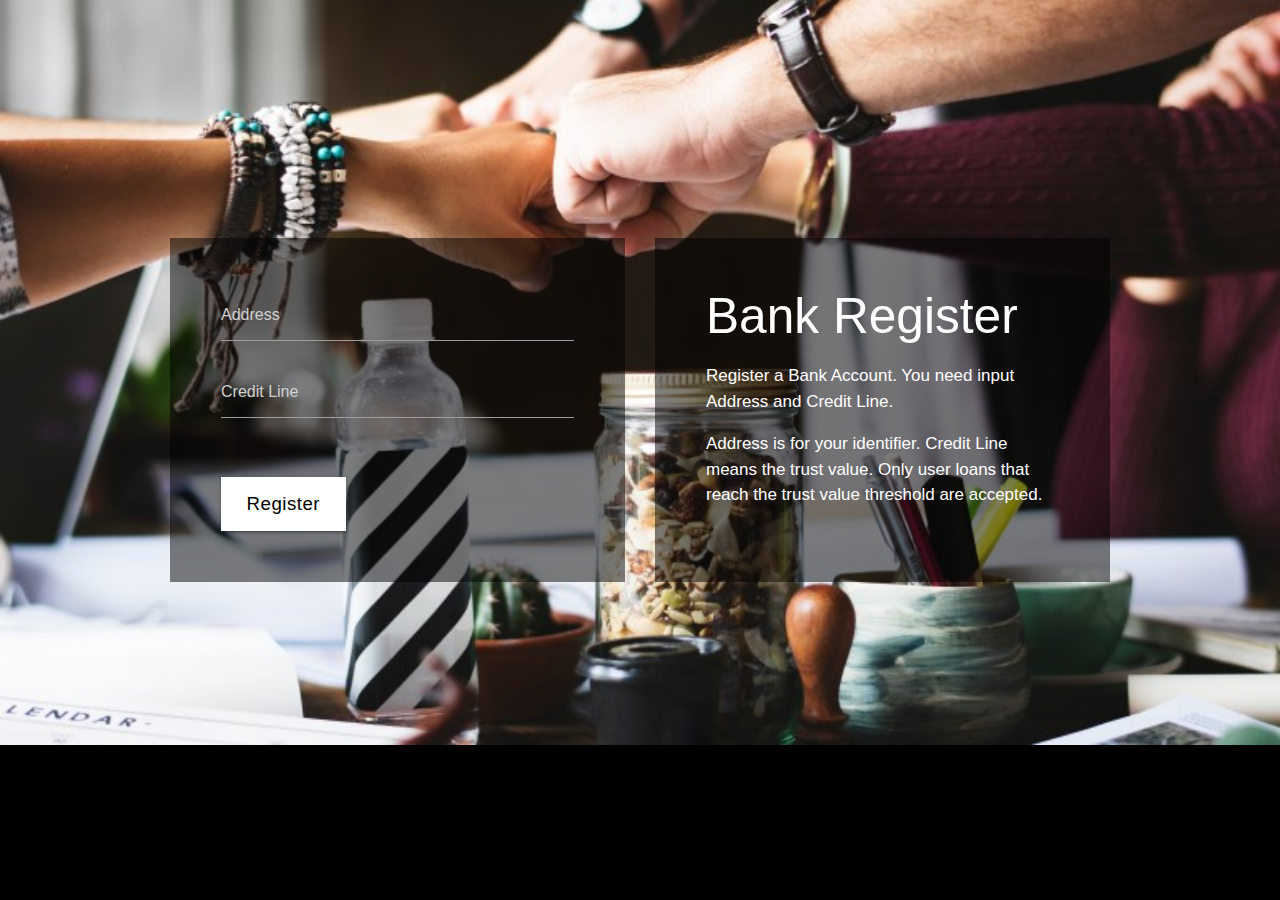
<file: server/views/B_register.html>
<!DOCTYPE html>
<html lang="en">

<head>
    <meta charset="UTF-8">
    <meta name="viewport" content="width=device-width, initial-scale=1.0">
    <title>Bank Register</title>
    <link rel="stylesheet" href="css/bootstrap.min.css">
    <link rel="stylesheet" href="css/materialize.min.css">
    <link rel="stylesheet" href="css/tooplate.css">
</head>

<body id="login4">
    <div class="container">
        <div class="row tm-register-row tm-mb-35">
            <div class="col-xl-6 col-lg-6 col-md-6 col-sm-12 tm-login-l">
                <form action="/B_register" method="post" class="tm-bg-black p-5 h-100">
                    <div class="input-field">
                        <input placeholder="Address" id="_bank" name="_bank" type="text" class="validate">
                    </div>
                    <div class="input-field mb-5">
                        <input placeholder="Credit Line" id="creditline" name="creditline" type="text" class="validate">
                    </div>
                    <div class="tm-flex-lr">
                        <button type="submit" class="waves-effect btn-large btn-large-white px-4 black-text rounded-0">Register</button>
                    </div>
                </form>
            </div>
            <div class="col-xl-6 col-lg-6 col-md-6 col-sm-12 tm-login-r">
                <header class="font-weight-light tm-bg-black p-5 h-100">
                    <h3 class="mt-0 text-white font-weight-light">Bank Register</h3>
                    <p>Register a Bank Account. You need input Address and Credit Line.</p>
                    <p class="mb-0">Address is for your identifier. Credit Line means the trust value. Only user loans that reach the trust value threshold are accepted.</p>
                </header>
            </div>
        </div>
    </div>

    <script src="js/jquery-3.2.1.slim.min.js"></script>
    <script src="js/materialize.min.js"></script>
</body>

</html>
</file>
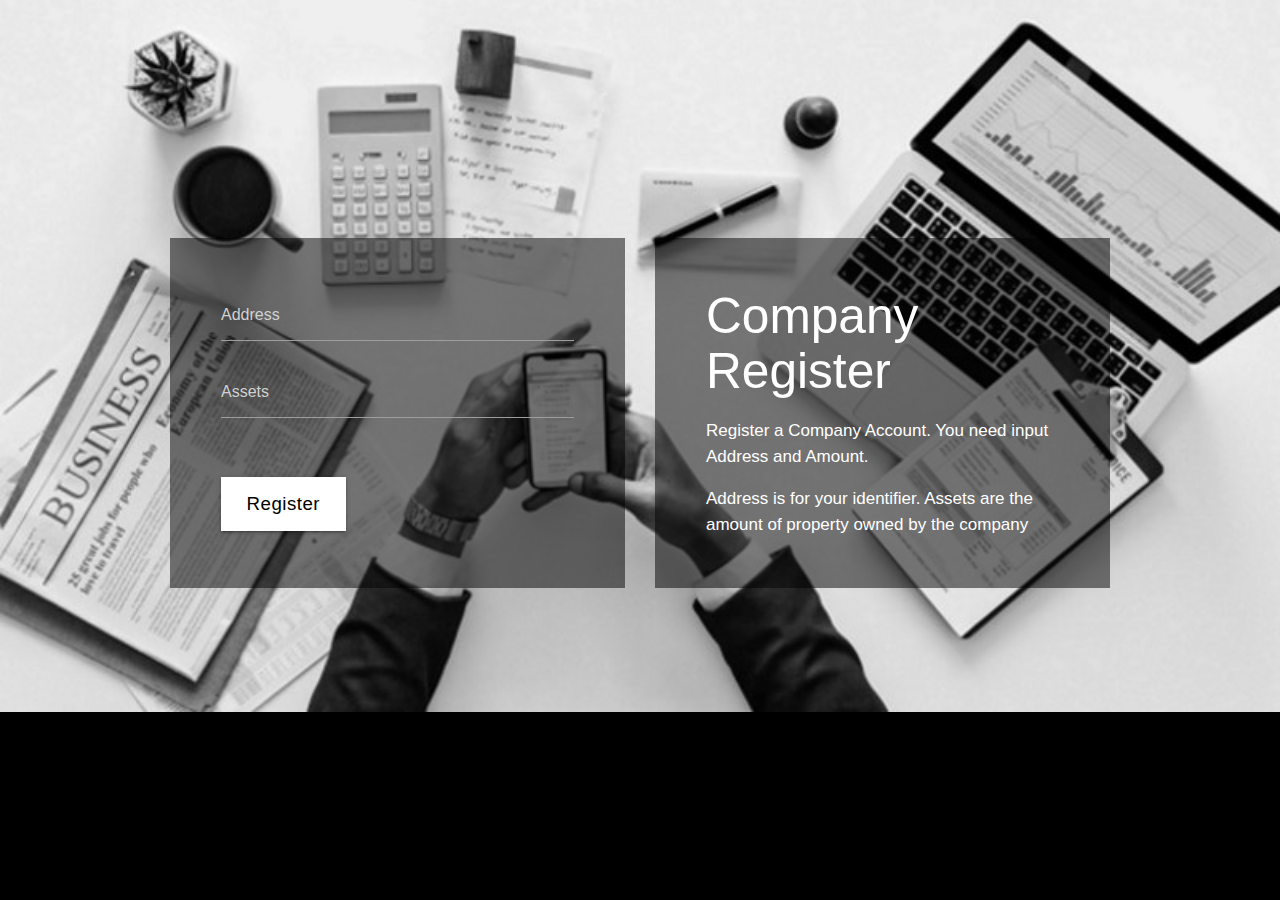
<file: server/views/C_register.html>
<!DOCTYPE html>
<html lang="en">

<head>
    <meta charset="UTF-8">
    <meta name="viewport" content="width=device-width, initial-scale=1.0">
    <title>Company Register</title>
    <link rel="stylesheet" href="css/bootstrap.min.css">
    <link rel="stylesheet" href="css/materialize.min.css">
    <link rel="stylesheet" href="css/tooplate.css">
</head>

<body id="login7">
    <div class="container">
        <div class="row tm-register-row tm-mb-35">
            <div class="col-xl-6 col-lg-6 col-md-6 col-sm-12 tm-login-l">
                <form action="/C_register" method="post" class="tm-bg-black p-5 h-100">
                    <div class="input-field">
                        <input placeholder="Address" id="_company" name="_company" type="text" class="validate">
                    </div>
                    <div class="input-field mb-5">
                        <input placeholder="Assets" id="amount" name="amount" type="text" class="validate">
                    </div>
                    <div class="tm-flex-lr">
                        <button type="submit" class="waves-effect btn-large btn-large-white px-4 black-text rounded-0">Register</button>
                    </div>
                </form>
            </div>
            <div class="col-xl-6 col-lg-6 col-md-6 col-sm-12 tm-login-r">
                <header class="font-weight-light tm-bg-black p-5 h-100">
                    <h3 class="mt-0 text-white font-weight-light">Company Register</h3>
                    <p>Register a Company Account. You need input Address and Amount.</p>
                    <p class="mb-0">Address is for your identifier. Assets are the amount of property owned by the company</p>
                </header>
            </div>
        </div>
    </div>

    <script src="js/jquery-3.2.1.slim.min.js"></script>
    <script src="js/materialize.min.js"></script>
</body>

</html>
</file>
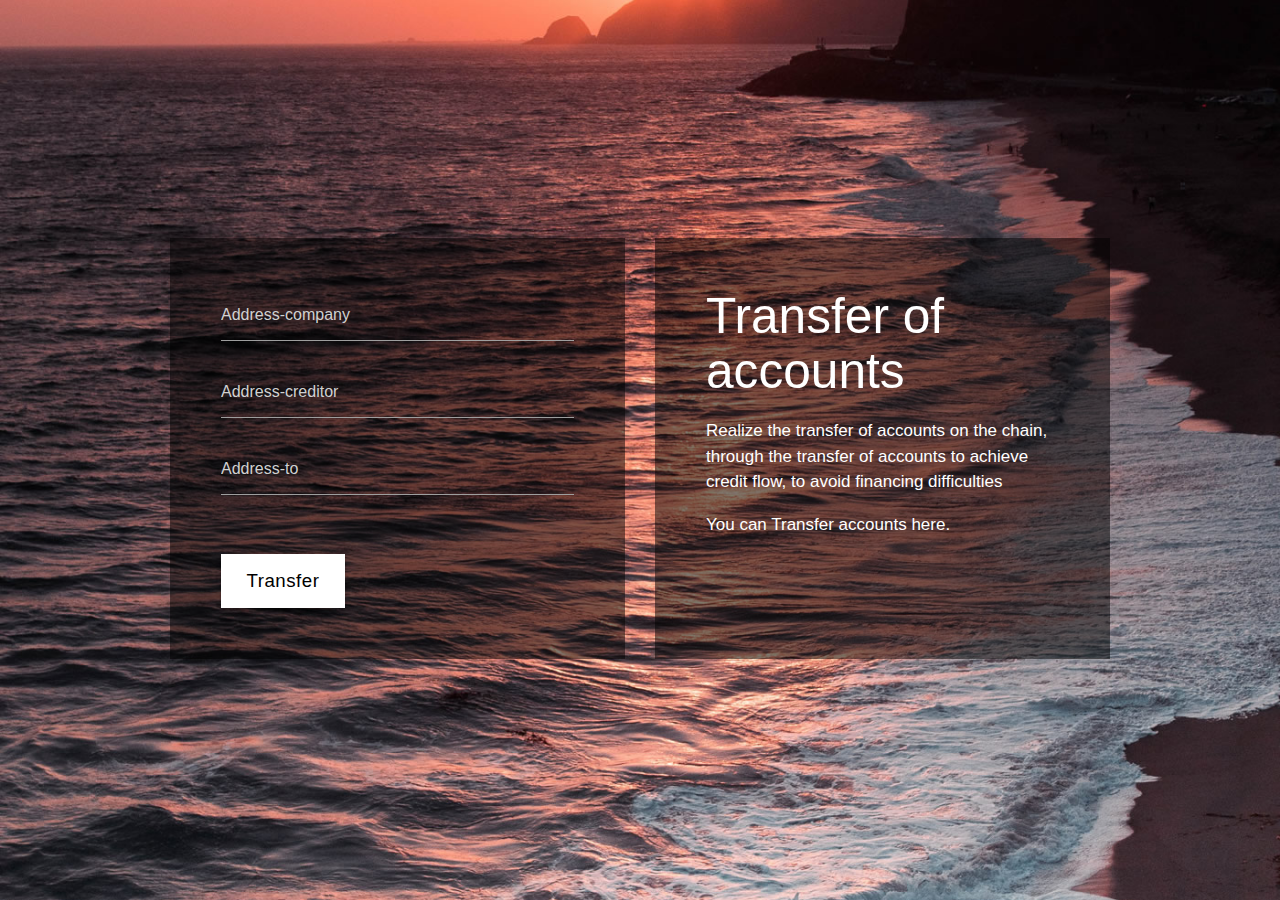
<file: server/views/ChangeReceipt.html>
<!DOCTYPE html>
<html lang="en">

<head>
    <meta charset="UTF-8">
    <meta name="viewport" content="width=device-width, initial-scale=1.0">
    <title>Transfer of accounts</title>
    <link rel="stylesheet" href="css/bootstrap.min.css">
    <link rel="stylesheet" href="css/materialize.min.css">
    <link rel="stylesheet" href="css/tooplate.css">
</head>

<body id="login3">
    <div class="container">
        <div class="row tm-register-row tm-mb-35">
            <div class="col-xl-6 col-lg-6 col-md-6 col-sm-12 tm-login-l">
                <form action="/ChangeReceipt" method="post" class="tm-bg-black p-5 h-100">
                    <div class="input-field">
                        <input placeholder="Address-company" id="_company" name="_company" type="text" class="validate">
                    </div>
                    <div class="input-field">
                        <input placeholder="Address-creditor" id="_creditor" name="_creditor" type="text" class="validate">
                    </div>
                    <div class="input-field mb-5">
                        <input placeholder="Address-to" id="_to" name="_to" type="text" class="validate">
                    </div>
                    <div class="tm-flex-lr">
                        <button type="submit" class="waves-effect btn-large btn-large-white px-4 black-text rounded-0">Transfer</button>
                    </div>
                </form>
            </div>
            <div class="col-xl-6 col-lg-6 col-md-6 col-sm-12 tm-login-r">
                <header class="font-weight-light tm-bg-black p-5 h-100">
                    <h3 class="mt-0 text-white font-weight-light">Transfer of accounts</h3>
                    <p>Realize the transfer of accounts on the chain, through the transfer of accounts to achieve credit flow, to avoid financing difficulties</p>
                    <p class="mb-0">You can Transfer accounts here. </p>
                </header>
            </div>
        </div>
    </div>

    <script src="js/jquery-3.2.1.slim.min.js"></script>
    <script src="js/materialize.min.js"></script>
</body>

</html>
</file>
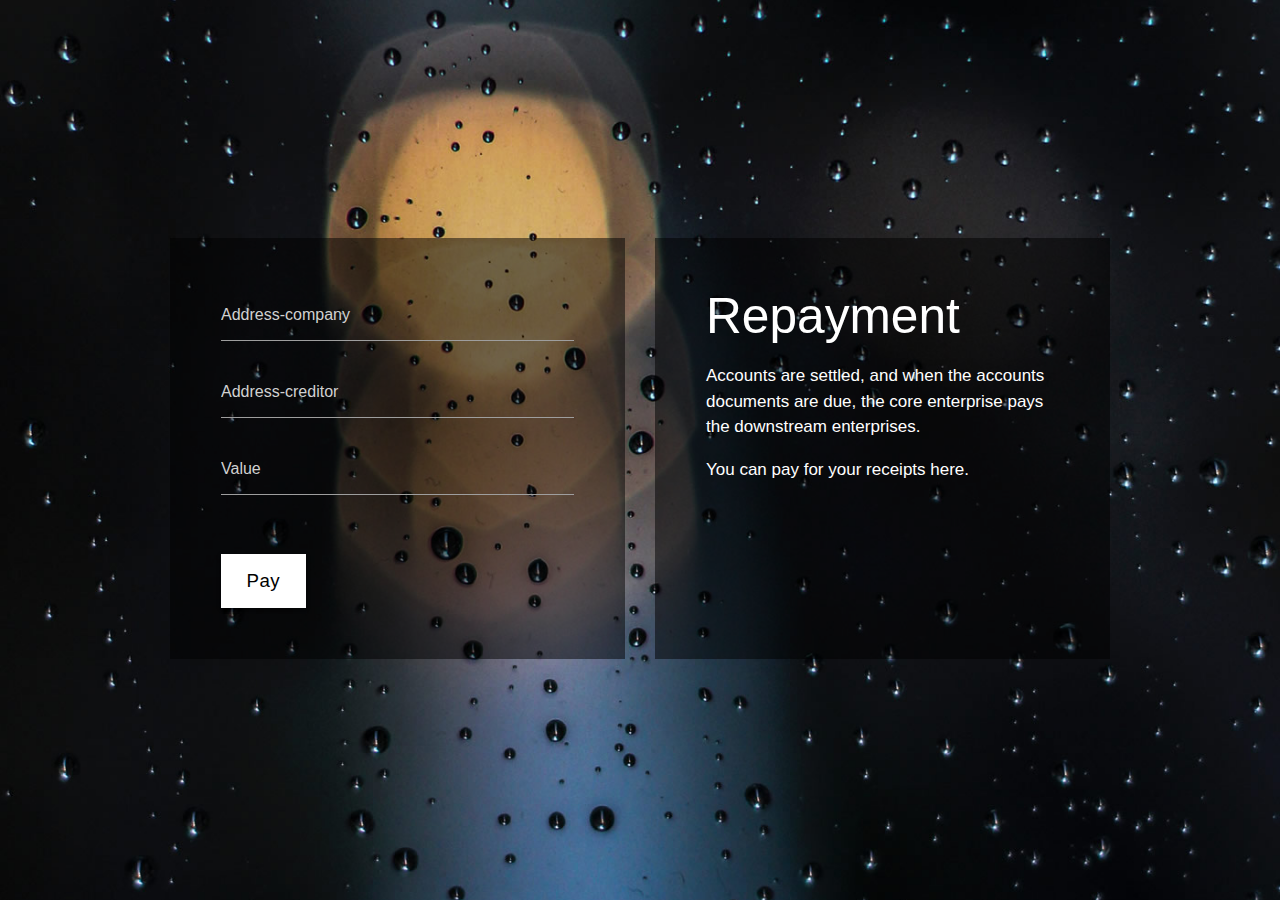
<file: server/views/EndReceipt.html>
<!DOCTYPE html>
<html lang="en">

<head>
    <meta charset="UTF-8">
    <meta name="viewport" content="width=device-width, initial-scale=1.0">
    <meta http-equiv="X-UA-Compatible" content="ie=edge">
    <title>Repayment</title>
    <link rel="stylesheet" href="css/bootstrap.min.css">
    <link rel="stylesheet" href="css/materialize.min.css">
    <link rel="stylesheet" href="css/tooplate.css">
</head>

<body id="login2">
    <div class="container">
        <div class="row tm-register-row tm-mb-35">
            <div class="col-xl-6 col-lg-6 col-md-6 col-sm-12 tm-login-l">
                <form action="/EndReceipt" method="post" class="tm-bg-black p-5 h-100">
                    <div class="input-field">
                        <input placeholder="Address-company" id="_company" name="_company" type="text" class="validate">
                    </div>
                    <div class="input-field">
                        <input placeholder="Address-creditor" id="_creditor" name="_creditor" type="text" class="validate">
                    </div>
                    <div class="input-field mb-5">
                        <input placeholder="Value" id="_value" name="_value" type="text" class="validate">
                    </div>
                    <div class="tm-flex-lr">
                        <button type="submit" class="waves-effect btn-large btn-large-white px-4 black-text rounded-0">Pay</button>
                    </div>
                </form>
            </div>
            <div class="col-xl-6 col-lg-6 col-md-6 col-sm-12 tm-login-r">
                <header class="font-weight-light tm-bg-black p-5 h-100">
                    <h3 class="mt-0 text-white font-weight-light">Repayment</h3>
                    <p>Accounts are settled, and when the accounts documents are due, the core enterprise pays the downstream enterprises.</p>
                    <p class="mb-0">You can pay for your receipts here. </p>
                </header>
            </div>
        </div>
    </div>

    <script src="js/jquery-3.2.1.slim.min.js"></script>
    <script src="js/materialize.min.js"></script>
</body>

</html>
</file>
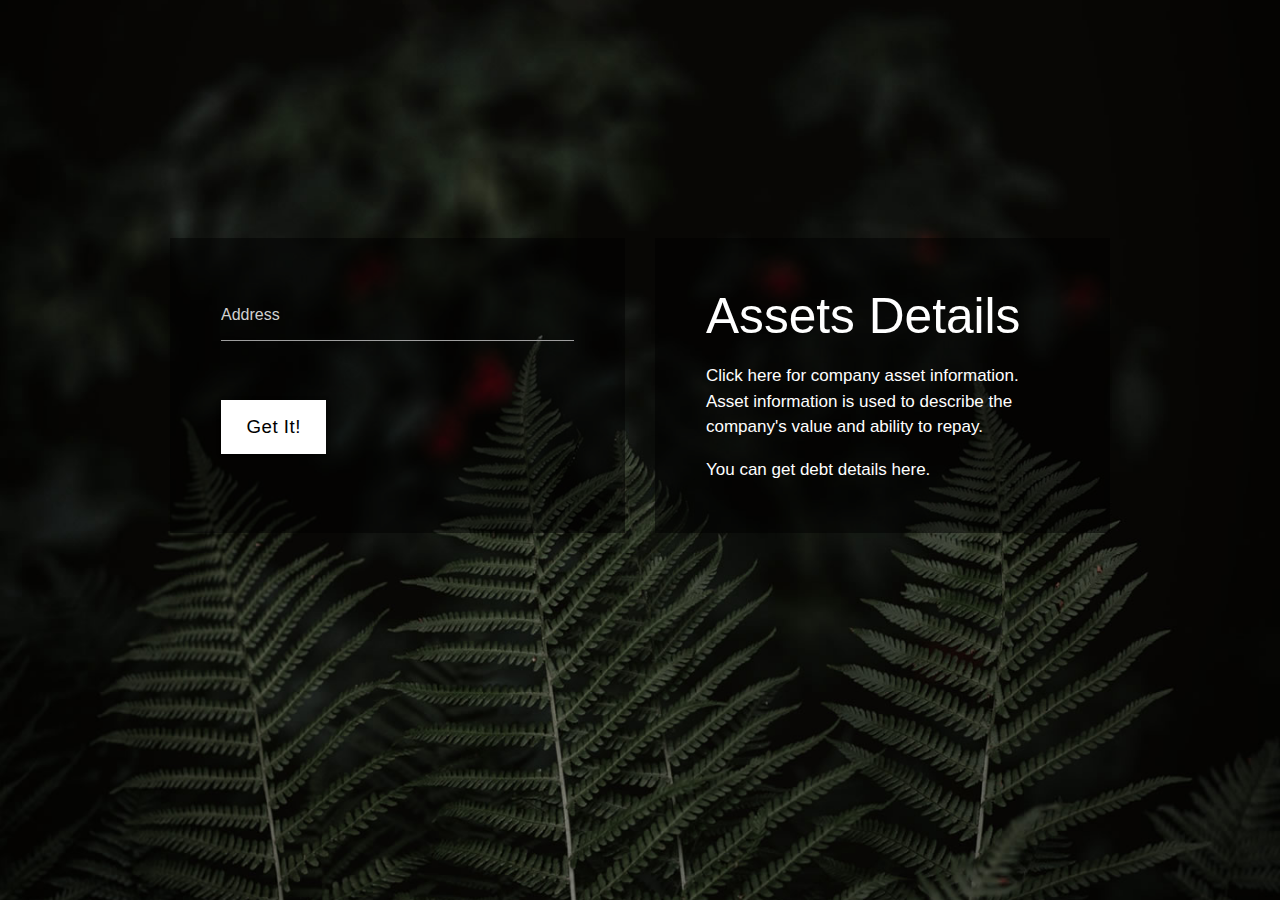
<file: server/views/Get_amount.html>
<!DOCTYPE html>
<html lang="en">

<head>
    <meta charset="UTF-8">
    <meta name="viewport" content="width=device-width, initial-scale=1.0">
    <title>Assets Details</title>
    <link rel="stylesheet" href="css/bootstrap.min.css">
    <link rel="stylesheet" href="css/materialize.min.css">
    <link rel="stylesheet" href="css/tooplate.css">
</head>

<body id="login1">
    <div class="container">
        <div class="row tm-register-row tm-mb-35">
            <div class="col-xl-6 col-lg-6 col-md-6 col-sm-12 tm-login-l">
                <form action="/Get_amount" method="post" class="tm-bg-black p-5 h-100">
                    <div class="input-field mb-5">
                        <input placeholder="Address" id="_cpy" name="_cpy" type="text" class="validate">
                    </div>
                    <div class="tm-flex-lr">
                        <button type="submit" class="waves-effect btn-large btn-large-white px-4 black-text rounded-0">Get it!</button>
                    </div>
                </form>
            </div>
            <div class="col-xl-6 col-lg-6 col-md-6 col-sm-12 tm-login-r">
                <header class="font-weight-light tm-bg-black p-5 h-100">
                    <h3 class="mt-0 text-white font-weight-light">Assets Details</h3>
                    <p>Click here for company asset information. Asset information is used to describe the company's value and ability to repay. </p>
                    <p class="mb-0">You can get debt details here. </p>
                </header>
            </div>
        </div>
    </div>

    <script src="js/jquery-3.2.1.slim.min.js"></script>
    <script src="js/materialize.min.js"></script>
</body>

</html>
</file>
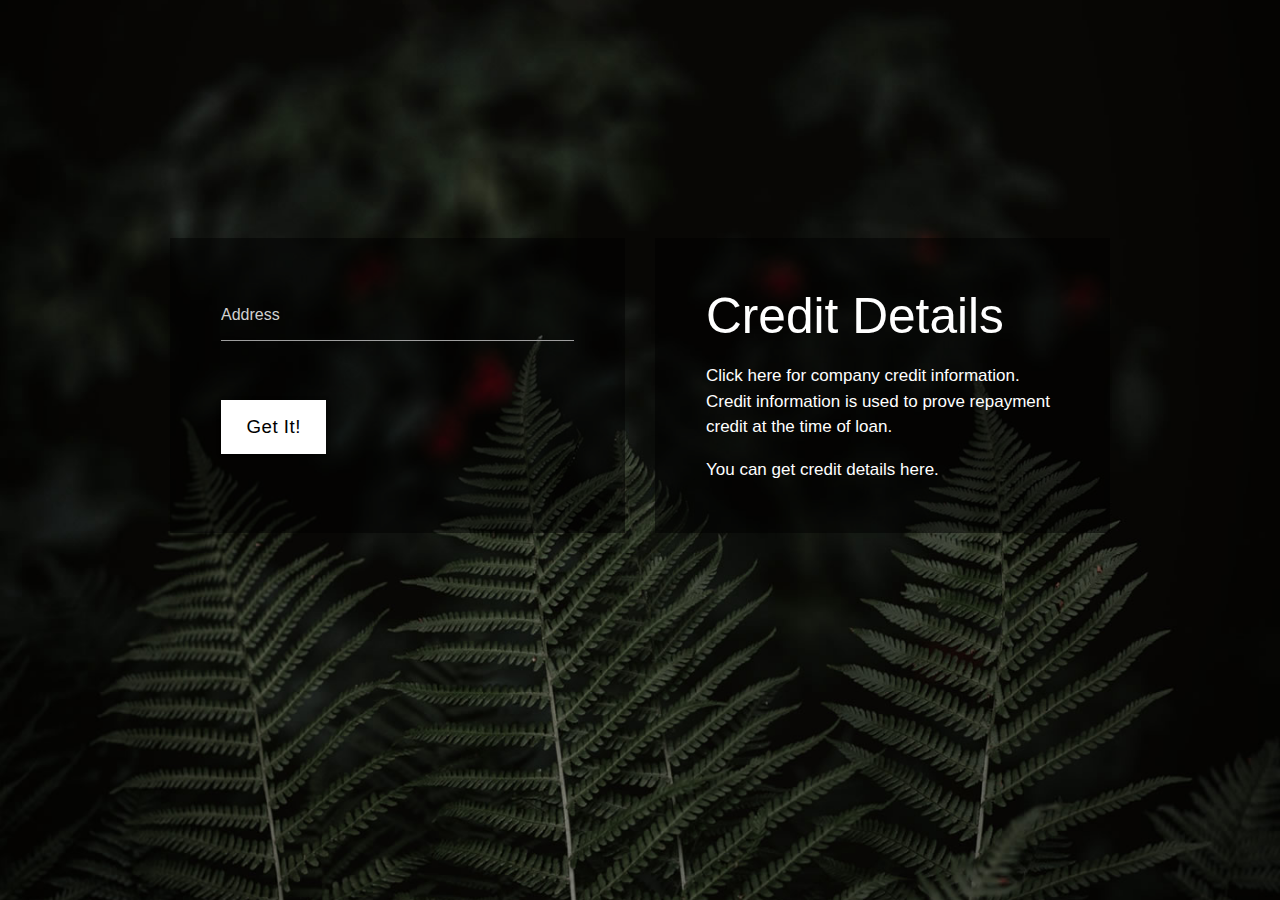
<file: server/views/Get_credit.html>
<!DOCTYPE html>
<html lang="en">

<head>
    <meta charset="UTF-8">
    <meta name="viewport" content="width=device-width, initial-scale=1.0">
    <title>Credit Details</title>
    <link rel="stylesheet" href="css/bootstrap.min.css">
    <link rel="stylesheet" href="css/materialize.min.css">
    <link rel="stylesheet" href="css/tooplate.css">
</head>

<body id="login1">
    <div class="container">
        <div class="row tm-register-row tm-mb-35">
            <div class="col-xl-6 col-lg-6 col-md-6 col-sm-12 tm-login-l">
                <form action="/Get_credit" method="post" class="tm-bg-black p-5 h-100">
                    <div class="input-field mb-5">
                        <input placeholder="Address" id="_cpy" name="_cpy" type="text" class="validate">
                    </div>
                    <div class="tm-flex-lr">
                        <button type="submit" class="waves-effect btn-large btn-large-white px-4 black-text rounded-0">Get it!</button>
                    </div>
                </form>
            </div>
            <div class="col-xl-6 col-lg-6 col-md-6 col-sm-12 tm-login-r">
                <header class="font-weight-light tm-bg-black p-5 h-100">
                    <h3 class="mt-0 text-white font-weight-light">Credit Details</h3>
                    <p>Click here for company credit information. Credit information is used to prove repayment credit at the time of loan. </p>
                    <p class="mb-0">You can get credit details here. </p>
                </header>
            </div>
        </div>
    </div>

    <script src="js/jquery-3.2.1.slim.min.js"></script>
    <script src="js/materialize.min.js"></script>
</body>

</html>
</file>
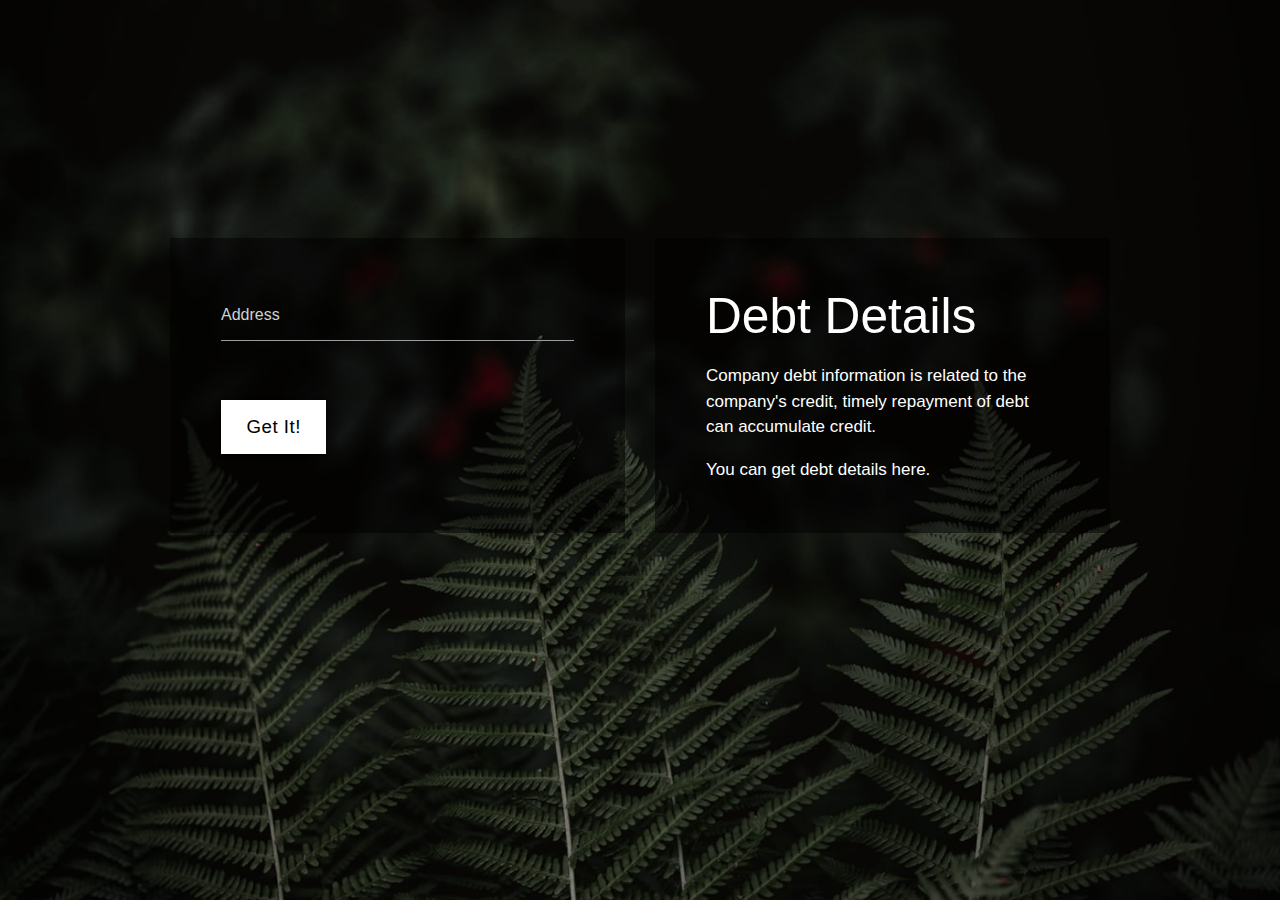
<file: server/views/Get_debt.html>
<!DOCTYPE html>
<html lang="en">

<head>
    <meta charset="UTF-8">
    <meta name="viewport" content="width=device-width, initial-scale=1.0">
    <title>Debt Details</title>
    <link rel="stylesheet" href="css/bootstrap.min.css">
    <link rel="stylesheet" href="css/materialize.min.css">
    <link rel="stylesheet" href="css/tooplate.css">
</head>

<body id="login1">
    <div class="container">
        <div class="row tm-register-row tm-mb-35">
            <div class="col-xl-6 col-lg-6 col-md-6 col-sm-12 tm-login-l">
                <form action="/Get_debt" method="post" class="tm-bg-black p-5 h-100">
                    <div class="input-field mb-5">
                        <input placeholder="Address" id="_cpy" name="_cpy" type="text" class="validate">
                    </div>
                    <div class="tm-flex-lr">
                        <button type="submit" class="waves-effect btn-large btn-large-white px-4 black-text rounded-0">Get it!</button>
                    </div>
                </form>
            </div>
            <div class="col-xl-6 col-lg-6 col-md-6 col-sm-12 tm-login-r">
                <header class="font-weight-light tm-bg-black p-5 h-100">
                    <h3 class="mt-0 text-white font-weight-light">Debt Details</h3>
                    <p>Company debt information is related to the company's credit, timely repayment of debt can accumulate credit. </p>
                    <p class="mb-0">You can get debt details here. </p>
                </header>
            </div>
        </div>
    </div>

    <script src="js/jquery-3.2.1.slim.min.js"></script>
    <script src="js/materialize.min.js"></script>
</body>

</html>
</file>
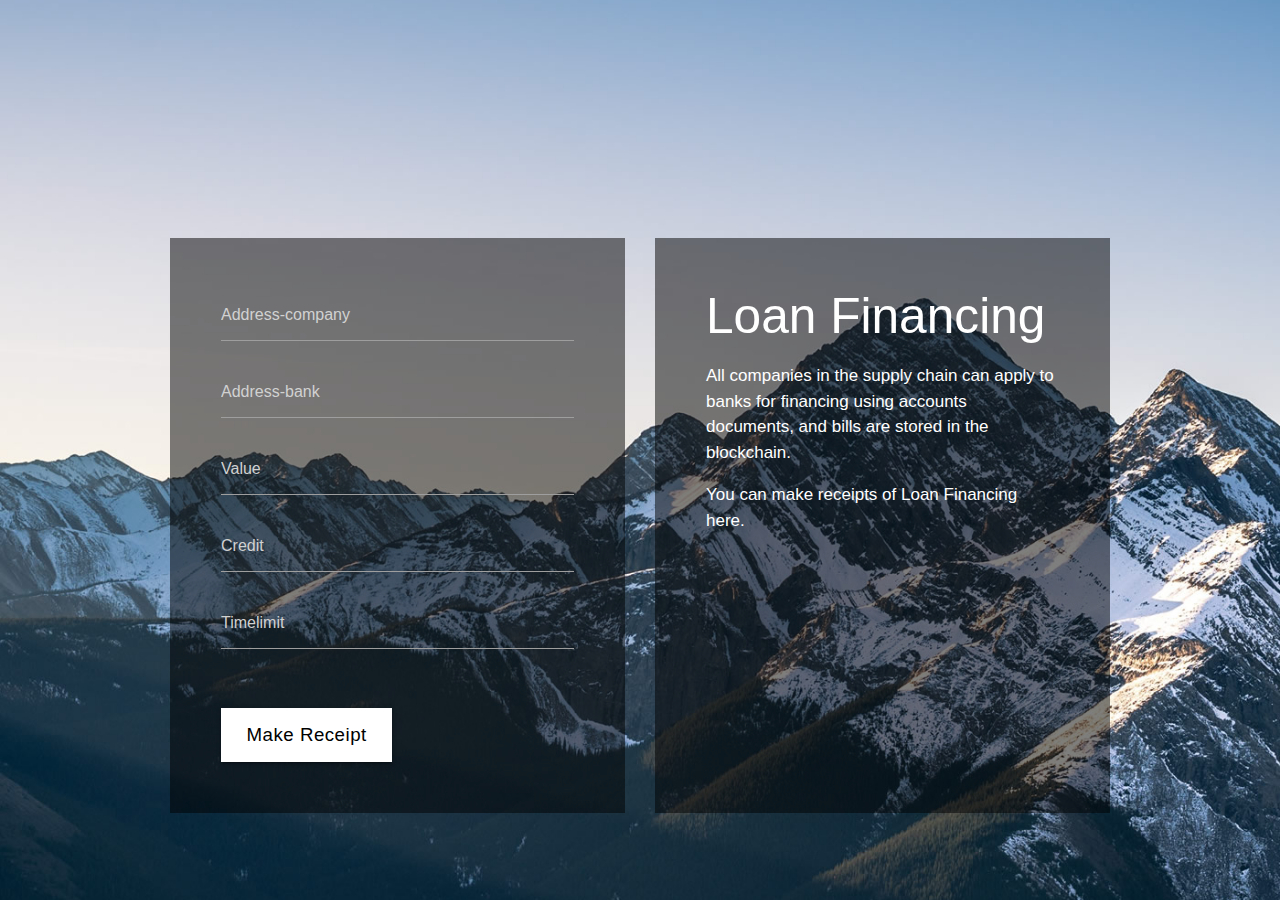
<file: server/views/LoanReceipt.html>
<!DOCTYPE html>
<html lang="en">

<head>
    <meta charset="UTF-8">
    <meta name="viewport" content="width=device-width, initial-scale=1.0">
    <title>Loan Financing</title>
    <link rel="stylesheet" href="css/bootstrap.min.css">
    <link rel="stylesheet" href="css/materialize.min.css">
    <link rel="stylesheet" href="css/tooplate.css">
</head>

<body id="login5">
    <div class="container">
        <div class="row tm-register-row tm-mb-35">
            <div class="col-xl-6 col-lg-6 col-md-6 col-sm-12 tm-login-l">
                <form action="/LoanReceipt" method="post" class="tm-bg-black p-5 h-100">
                    <div class="input-field">
                        <input placeholder="Address-company" id="_company" name="_company" type="text" class="validate">
                    </div>
                    <div class="input-field">
                        <input placeholder="Address-bank" id="_bk" name="_bk" type="text" class="validate">
                    </div>
                    <div class="input-field">
                        <input placeholder="Value" id="_value" name="_value" type="text" class="validate">
                    </div>
                    <div class="input-field">
                        <input placeholder="Credit" id="_credit" name="_credit" type="text" class="validate">
                    </div>
                    <div class="input-field mb-5">
                        <input placeholder="Timelimit" id="_timelimit" name="_timelimit" type="text" class="validate">
                    </div>
                    <div class="tm-flex-lr">
                        <button type="submit" class="waves-effect btn-large btn-large-white px-4 black-text rounded-0">Make Receipt</button>
                    </div>
                </form>
            </div>
            <div class="col-xl-6 col-lg-6 col-md-6 col-sm-12 tm-login-r">
                <header class="font-weight-light tm-bg-black p-5 h-100">
                    <h3 class="mt-0 text-white font-weight-light">Loan Financing</h3>
                    <p>All companies in the supply chain can apply to banks for financing using accounts documents, and bills are stored in the blockchain.</p>
                    <p class="mb-0">You can make receipts of Loan Financing here. </p>
                </header>
            </div>
        </div>
    </div>

    <script src="js/jquery-3.2.1.slim.min.js"></script>
    <script src="js/materialize.min.js"></script>
</body>

</html>
</file>
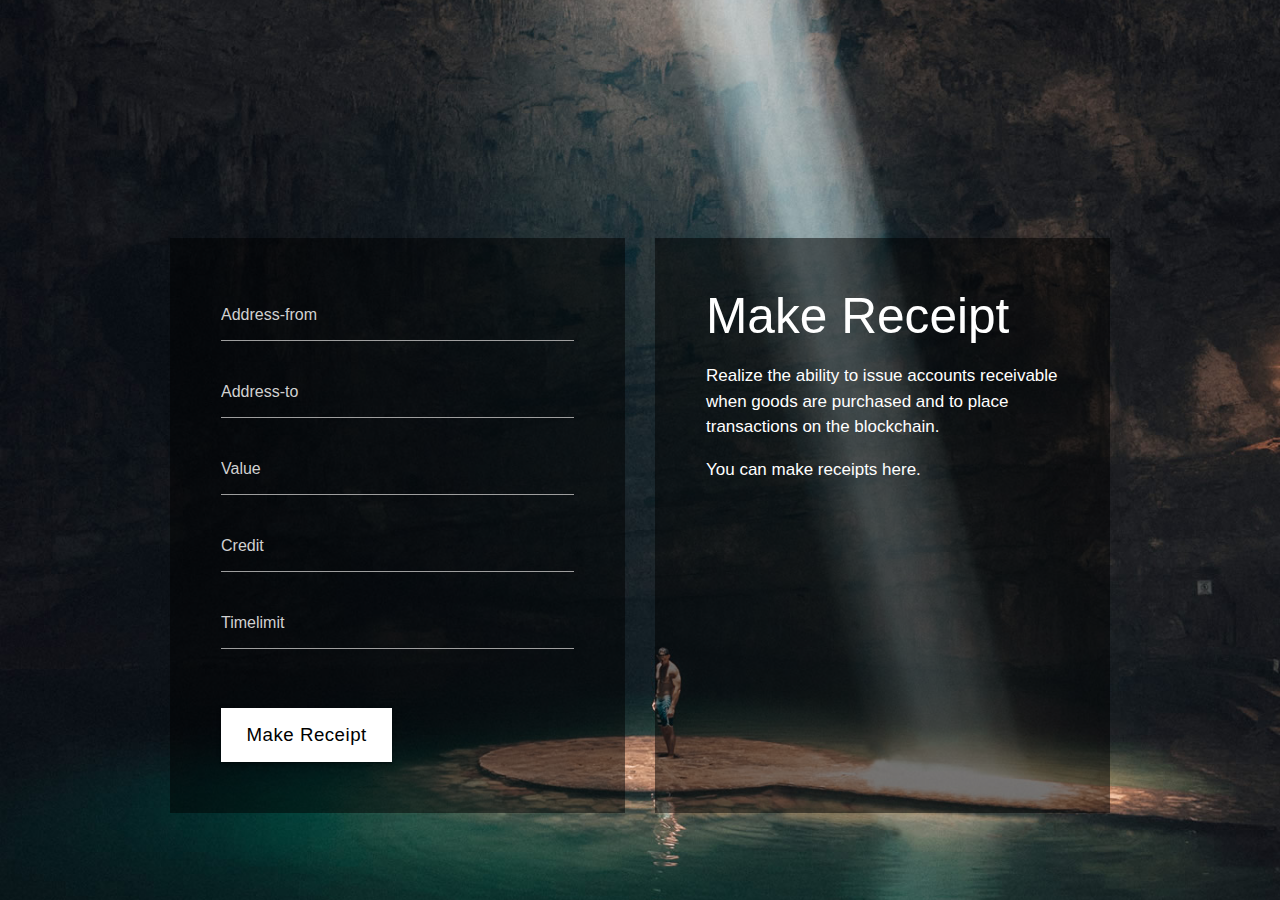
<file: server/views/MkReceipt.html>
<!DOCTYPE html>
<html lang="en">

<head>
    <meta charset="UTF-8">
    <meta name="viewport" content="width=device-width, initial-scale=1.0">
    <title>Make Receipt</title>
    <link rel="stylesheet" href="css/bootstrap.min.css">
    <link rel="stylesheet" href="css/materialize.min.css">
    <link rel="stylesheet" href="css/tooplate.css">
</head>

<body id="login6">
    <div class="container">
        <div class="row tm-register-row tm-mb-35">
            <div class="col-xl-6 col-lg-6 col-md-6 col-sm-12 tm-login-l">
                <form action="/MkReceipt" method="post" class="tm-bg-black p-5 h-100">
                    <div class="input-field">
                        <input placeholder="Address-from" id="_from" name="_from" type="text" class="validate">
                    </div>
                    <div class="input-field">
                        <input placeholder="Address-to" id="_to" name="_to" type="text" class="validate">
                    </div>
                    <div class="input-field">
                        <input placeholder="Value" id="_value" name="_value" type="text" class="validate">
                    </div>
                    <div class="input-field">
                        <input placeholder="Credit" id="_credit" name="_credit" type="text" class="validate">
                    </div>
                    <div class="input-field mb-5">
                        <input placeholder="Timelimit" id="_timelimit" name="_timelimit" type="text" class="validate">
                    </div>
                    <div class="tm-flex-lr">
                        <button type="submit" class="waves-effect btn-large btn-large-white px-4 black-text rounded-0">Make Receipt</button>
                    </div>
                </form>
            </div>
            <div class="col-xl-6 col-lg-6 col-md-6 col-sm-12 tm-login-r">
                <header class="font-weight-light tm-bg-black p-5 h-100">
                    <h3 class="mt-0 text-white font-weight-light">Make Receipt</h3>
                    <p>Realize the ability to issue accounts receivable when goods are purchased and to place transactions on the blockchain. </p>
                    <p class="mb-0">You can make receipts here. </p>
                </header>
            </div>
        </div>
    </div>

    <script src="js/jquery-3.2.1.slim.min.js"></script>
    <script src="js/materialize.min.js"></script>
</body>

</html>
</file>
<file: server/views/css/tooplate.css>
html {
  font-size: 17px;
}

body {
  font-family: "Open Sans", Helvetica, Arial, sans-serif;
  color: white;
  overflow-x: hidden;
  background-color: #000;
}

.tm-site-title {
  font-size: 4rem;
  text-align: center;
  border-top: 1px solid white;
  border-bottom: 1px solid white;
  padding-top: 35px;
  padding-bottom: 35px;
}

a {
  color: #FFF;
  transition: all 0.3s ease;
}
a:hover,
a:focus {
  color: #9CF;
  text-decoration: none;
}

.tm-white-text {
  color: white;
}

.tm-white-text:hover,
.tm-white-text:focus {
  color: #b0afaf;
}

.tm-form-title {
  font-size: 2.1rem;
  line-height: 1.4;
}

.container {
  width: 100%;
}

.row,
ul,
li:last-child {
  margin-bottom: 0;
}

.tm-mb-35 {
  margin-bottom: 35px;
}

.tm-mb-50 {
  margin-bottom: 50px;
}

.blank {
  margin-top: 30px;
}

.tm-container-max-800 {
  max-width: 800px;
}

.tm-home-mt {
  margin-top: 140px;
}

.tm-home-left {
  max-width: 400px;
}

.tm-home-list {
  max-width: 292px;
  margin-left: auto;
  margin-right: 0;
}

ul.tm-home-list:not(.browser-default) {
  padding: 50px 45px;
}
.tlinks{text-indent:-9999px;height:0;line-height:0;font-size:0;overflow:hidden;}
.tm-home-list li {
  margin-bottom: 30px;
}

.tm-home-list li:last-child {
  margin-bottom: 0;
}

.tm-home-container {
  max-width: 805px;
  margin-bottom: 500px;
}

#home {
  background-image: url(../img/input-bg-05.jpg);
  background-size: cover;
  background-repeat: no-repeat;
  background-position: center top;
}

#survey {
  background-image: url(../img/input-bg-06.jpg);
  background-size: cover;
  background-repeat: no-repeat;
  background-position: center top;
}

#register {
  padding-top: 180px;
  background-image: url(../img/input-bg-01.jpg);
  background-size: cover;
  background-repeat: no-repeat;
  background-position: 50% 30%;
  color: black;
}

#application {
  background-image: url(../img/input-bg-03.jpg);
  background-size: cover;
  background-repeat: no-repeat;
  background-position: center top;
  color: black;
}

#login1, #login2, #login3, #login4, #login5, #login6, #login7, #login8 {
  background-size: cover;
  background-repeat: no-repeat;
  background-position: center;
}

#login1 {
  background-image: url(../img/input-bg-01.jpg);
}

#login2 {
  background-image: url(../img/input-bg-02.jpg);
}

#login3 {
  background-image: url(../img/input-bg-03.jpg);
}

#login4 {
  background-image: url(../images/gallery-img-4.jpg);
}

#login5 {
  background-image: url(../img/input-bg-05.jpg);
}

#login6 {
  background-image: url(../img/input-bg-04.jpg);
}

#login7 {
  background-image: url(../images/da-img-3.jpg);
}

#login8 {
  background-image: url(../images/gallery-img-3.jpg);
}

#register .container {
  max-width: 900px;
}

#application .container {
  max-width: 800px;
}

#login1 .container {
  max-width: 1000px;
  margin-top: 238px;
}

#login2 .container {
  max-width: 1000px;
  margin-top: 238px;
}

#login3 .container {
  max-width: 1000px;
  margin-top: 238px;
}

#login4 .container {
  max-width: 1000px;
  margin-top: 238px;
}

#login5 .container {
  max-width: 1000px;
  margin-top: 238px;
}

#login6 .container {
  max-width: 1000px;
  margin-top: 238px;
}

#login7 .container {
  max-width: 1000px;
  margin-top: 238px;
}

#login8 .container {
  max-width: 1500px;
  margin-top: 238px;
}

.tm-signup-form {
  max-width: 350px;
  margin-right: 0;
  margin-left: auto;
}

.tm-register-col-l {
  max-width: 350px;
}

.tm-register-col-r {
  max-width: 400px;
  margin-right: 0;
  margin-left: auto;
}

.tm-form-description {
  max-width: 500px;
  margin-left: auto;
  margin-right: auto;
}

.tm-bg-black {
  background-color: rgba(0, 0, 0, 0.5);
}

.tm-form-block {
  padding: 35px 30px;
  margin-top: 35px;
}

.tm-bg-white {
  background-color: rgba(255, 255, 255, 0.6);
  border-radius: 10px;
}

.tm-form-pad-big {
  padding: 60px 100px;
}

[type="radio"]:not(:checked) + span:before,
[type="radio"]:not(:checked) + span:after {
  border: 2px solid #dee2e6;
}

[type="radio"]:checked + span:after,
[type="radio"].with-gap:checked + span:before,
[type="radio"].with-gap:checked + span:after {
  border: 2px solid white;
}

[type="radio"]:checked + span:after,
[type="radio"].with-gap:checked + span:after {
  background-color: #dee2e6;
}
[type="radio"]:not(:checked) + span,
[type="radio"]:checked + span {
  padding-left: 40px;
}

label {
  color: white;
}

[type="radio"]:not(:checked) + span,
[type="radio"]:checked + span {
  font-size: 1rem;
}

[type="radio"] + span:before,
[type="radio"] + span:after {
  width: 20px;
  height: 20px;
}

li {
  margin-bottom: 1rem;
}

textarea,
input {
  color: white;
}

textarea {
  border-color: white;
  height: 8rem;
}

textarea:focus {
  outline-color: #26a69a;
}

[type="checkbox"].filled-in:checked + span:not(.lever):after {
  border-color: white;
  background-color: transparent;
}

[type="checkbox"].filled-in:not(:checked) + span:not(.lever):after {
  border-color: white;
}

[type="checkbox"].filled-in:checked + span:not(.lever):after,
[type="checkbox"].filled-in:not(:checked) + span:not(.lever):after {
  width: 25px;
  height: 25px;
}

[type="checkbox"].filled-in:checked + span:not(.lever):before {
  width: 10px;
  height: 17px;
  border-right: 3px solid #fff;
  border-bottom: 3px solid #fff;
}

.select-wrapper input.select-dropdown,
.dropdown-content li > a,
.dropdown-content li > span {
  color: white;
}

.dropdown-content {
  background-color: rgba(0, 0, 0, 0.9);
}

.select-wrapper .caret {
  fill: white;
  border: 1px solid white;
  width: 30px;
  height: 30px;
}

.input-field {
  margin-top: 0;
}

.btn-large {
  padding: 0 77px;
  border-radius: 5px;
  background-color: black;
  text-transform: capitalize;
  font-size: 1rem;
}

.btn-large:hover,
.btn-large:focus {
  background-color: rgba(0, 0, 0, 0.6);
}

.btn-large-white {
  background-color: white;
  color: black;
  font-size: 1.1rem;
}
.btn-large-white:hover,
.btn-large-white:focus {
  background-color: #ccc;
  color: black;
}

.tm-footer-link {
  color: white;
}

.tm-footer-link:hover,
.tm-footer-link:focus {
  color: rgba(255, 255, 255, 0.8);
  text-decoration: none;
}

input[type="text"]:not(.browser-default).tm-input-white-bg,
input[type="email"]:not(.browser-default).tm-input-white-bg {
  border: none;
  background-color: white;
  color: black;
  border-radius: 5px;
  font-size: 1.2rem;
  padding: 6px 15px;
  box-sizing: border-box;
}

.select-wrapper input.select-dropdown.tm-bg-white {
  background-color: white;
}

.tm-form-white .select-wrapper input.select-dropdown {
  color: black;
  background-color: white;
  border-radius: 5px;
  padding: 0 10px;
}

.tm-form-white .select-wrapper .caret {
  fill: black;
  border: 1px solid black;
  pointer-events: none;
  z-index: 1;
}

.tm-form-white .dropdown-content {
  background-color: white;
  border-radius: 10px;
  color: black;
}

.tm-form-white .select-wrapper input.select-dropdown,
.tm-form-white .dropdown-content li > a,
.tm-form-white .dropdown-content li > span {
  color: black;
}

.tm-form-white textarea,
.tm-form-white input,
.tm-form-white label {
  color: black;
}

.tm-form-white ::placeholder {
  /* Chrome, Firefox, Opera, Safari 10.1+ */
  color: black;
  opacity: 1; /* Firefox */
}

.tm-form-white :-ms-input-placeholder {
  /* Internet Explorer 10-11 */
  color: black;
}

.tm-form-white ::-ms-input-placeholder {
  /* Microsoft Edge */
  color: black;
}

.tm-form-white [type="radio"]:not(:checked) + span:before,
.tm-form-white [type="radio"]:not(:checked) + span:after {
  border: 1px solid black;
  background: white;
}

.tm-font-big [type="radio"]:not(:checked) + span:before,
.tm-font-big [type="radio"]:not(:checked) + span:after,
.tm-font-big [type="radio"] + span:before,
.tm-font-big [type="radio"] + span:after {
  width: 30px;
  height: 30px;
}

.tm-font-big [type="radio"]:not(:checked) + span,
.tm-font-big [type="radio"]:checked + span {
  height: 35px;
  line-height: 35px;
}

.tm-font-big [type="radio"]:not(:checked) + span,
.tm-font-big [type="radio"]:checked + span {
  padding-left: 50px;
}

.tm-form-white [type="radio"]:checked + span:after,
.tm-form-white [type="radio"].with-gap:checked + span:before,
.tm-form-white [type="radio"].with-gap:checked + span:after {
  border-color: black;
}

.tm-form-white [type="radio"]:checked + span:after,
.tm-form-white [type="radio"].with-gap:checked + span:after {
  background-color: black;
}

.tm-font-big *,
.tm-font-big [type="radio"]:not(:checked) + span,
.tm-font-big [type="radio"]:checked + span,
.tm-font-big .select-wrapper input.select-dropdown {
  font-size: 1.2rem;
}

.btn-white {
  background-color: white;
  color: black;
  border-radius: 5px;
  text-transform: capitalize;
}

.btn-white:hover,
.btn-white:focus {
  background-color: #ccc;
}

.tm-border-radius-0 {
  border-radius: 0;
}

.tm-form-white textarea {
  background-color: white;
  border: none;
  border-radius: 5px;
}

.tm-form-white .select-wrapper input.select-dropdown {
  box-sizing: border-box;
}

.tm-form-white .select-wrapper .caret {
  right: 15px;
}

.tm-form-group-2-col {
  max-width: 245px;
}

.tm-form-group-2-col-r {
  margin-right: 0;
  margin-left: auto;
}

.tm-px-5 {
  padding-left: 3rem;
  padding-right: 3rem;
}

.tm-mt-big {
  margin-top: 220px;
}

.tm-footer-text-small {
  font-size: 0.9rem;
}

.tm-flex-lr {
  display: flex;
  align-items: center;
  justify-content: space-between;
}

@media (max-width: 400px) {
  .tm-form-block {
    padding: 15px;
  }

  .col-6 {
    flex: 0 0 100%;
    max-width: 100%;
  }

  .tm-pr-xs-0 {
    padding-right: 0;
  }

  .tm-pl-xs-0 {
    padding-left: 0;
  }
}

@media (max-width: 767px) {
  #register {
    padding-top: 80px;
    padding-bottom: 80px;
  }
  .tm-register-col-l,
  .tm-register-col-r {
    max-width: 600px;
    margin-left: auto;
    margin-right: auto;
  }

  .tm-register-row {
    flex-direction: column-reverse;
  }

  .tm-form-group-2-col {
    max-width: none;
  }

  .tm-form-group-2-col-l {
    padding-right: 0;
  }

  .tm-form-group-2-col-r {
    padding-left: 0;
  }

  .tm-form-pad-big {
    padding: 20px 30px;
  }

  .tm-signup-form {
    max-width: none;
    margin-right: auto;
    margin-left: auto;
  }

  .tm-login-l {
    margin-top: 35px;
  }

  .tm-home-list {
    margin-top: 40px;
  }

  .tm-home-left,
  .tm-home-list {
    margin-left: auto;
    margin-right: auto;
  }

  .tm-home-container {
    margin-bottom: 100px;
  }
}

@media (max-width: 400px) {
  .container {
    padding-left: 0;
    padding-right: 0;
  }

  .tm-px-5 {
    padding-left: 1rem;
    padding-right: 1rem;
  }

  .tm-flex-lr {
    flex-direction: column-reverse;
    min-height: 100px;
  }

  #login1 .container {
    margin-top: 50px;
  }

  #login2 .container {
    margin-top: 50px;
  }

  #login3 .container {
    margin-top: 50px;
  }

  #login4 .container {
    margin-top: 50px;
  }

  #login5 .container {
    margin-top: 50px;
  }

  #login6 .container {
    margin-top: 50px;
  }

  .tm-mt-big {
    margin-top: 80px;
  }
}
</file>
